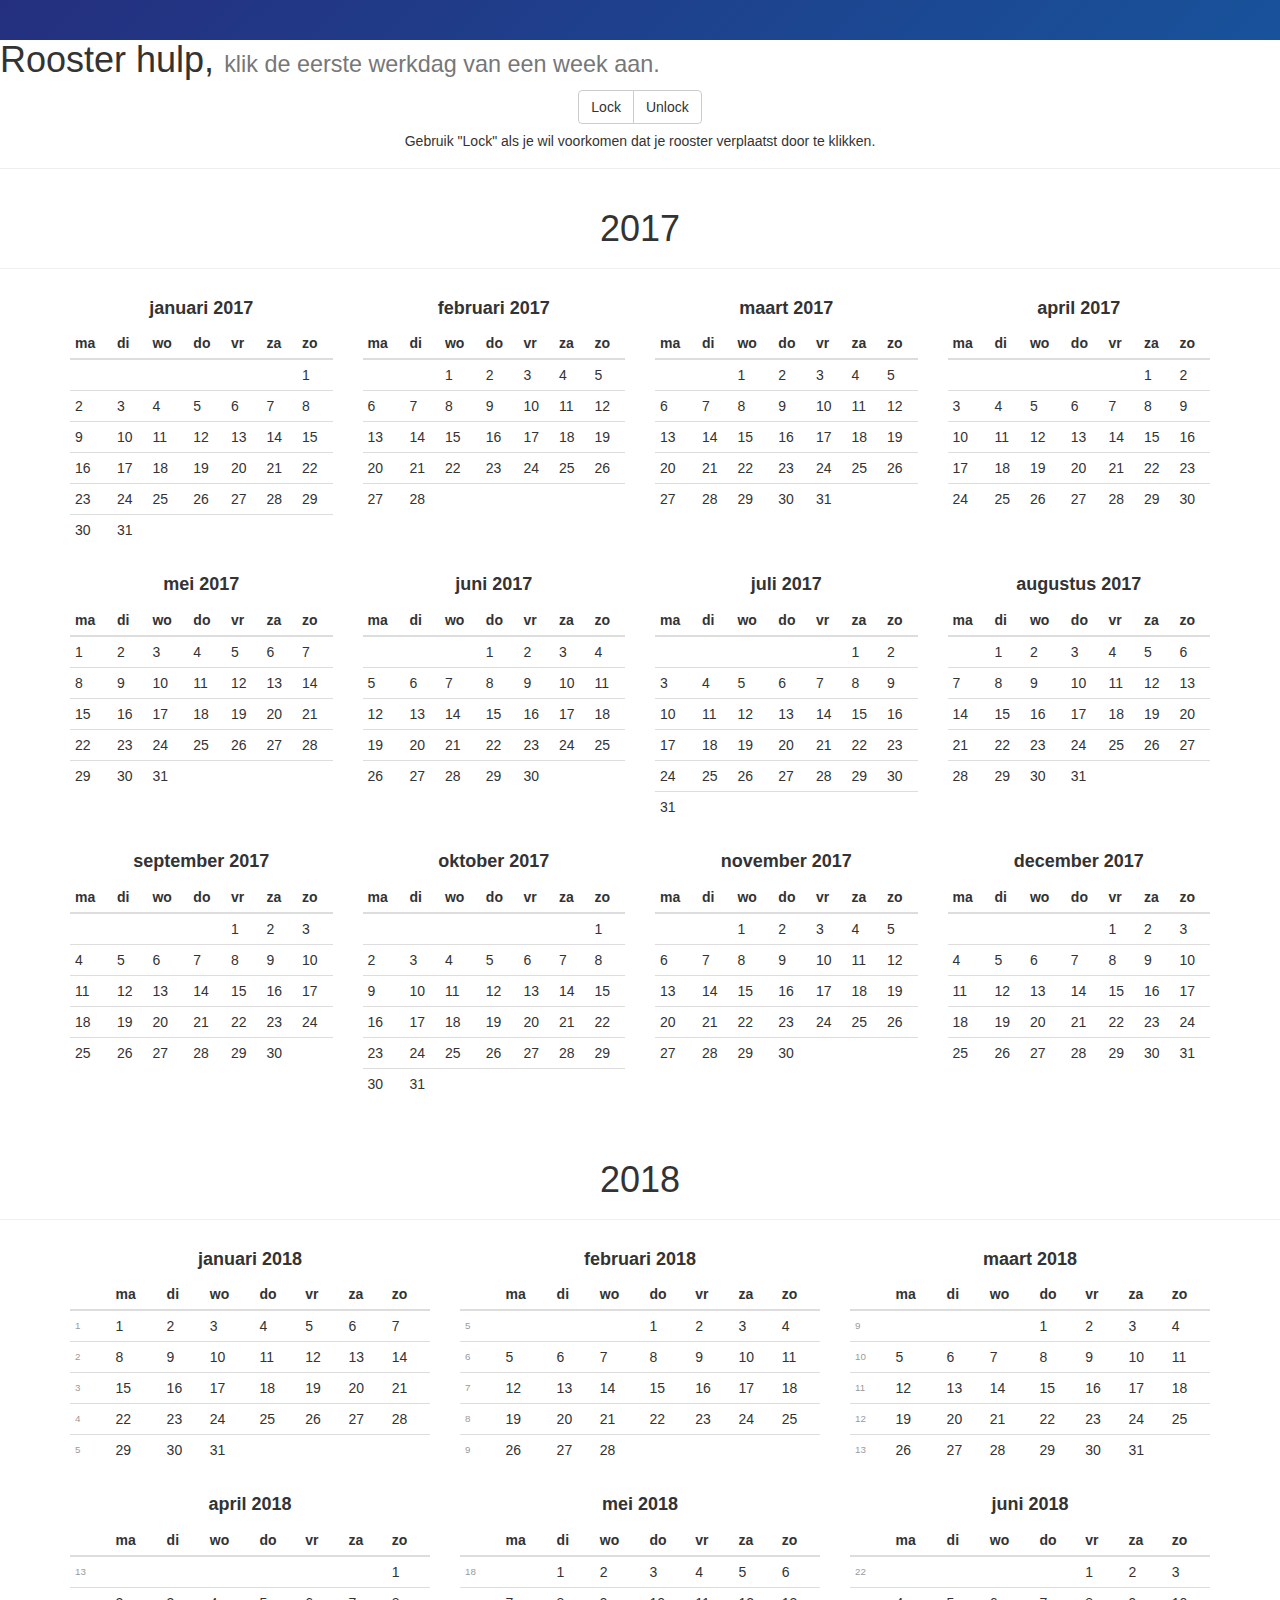
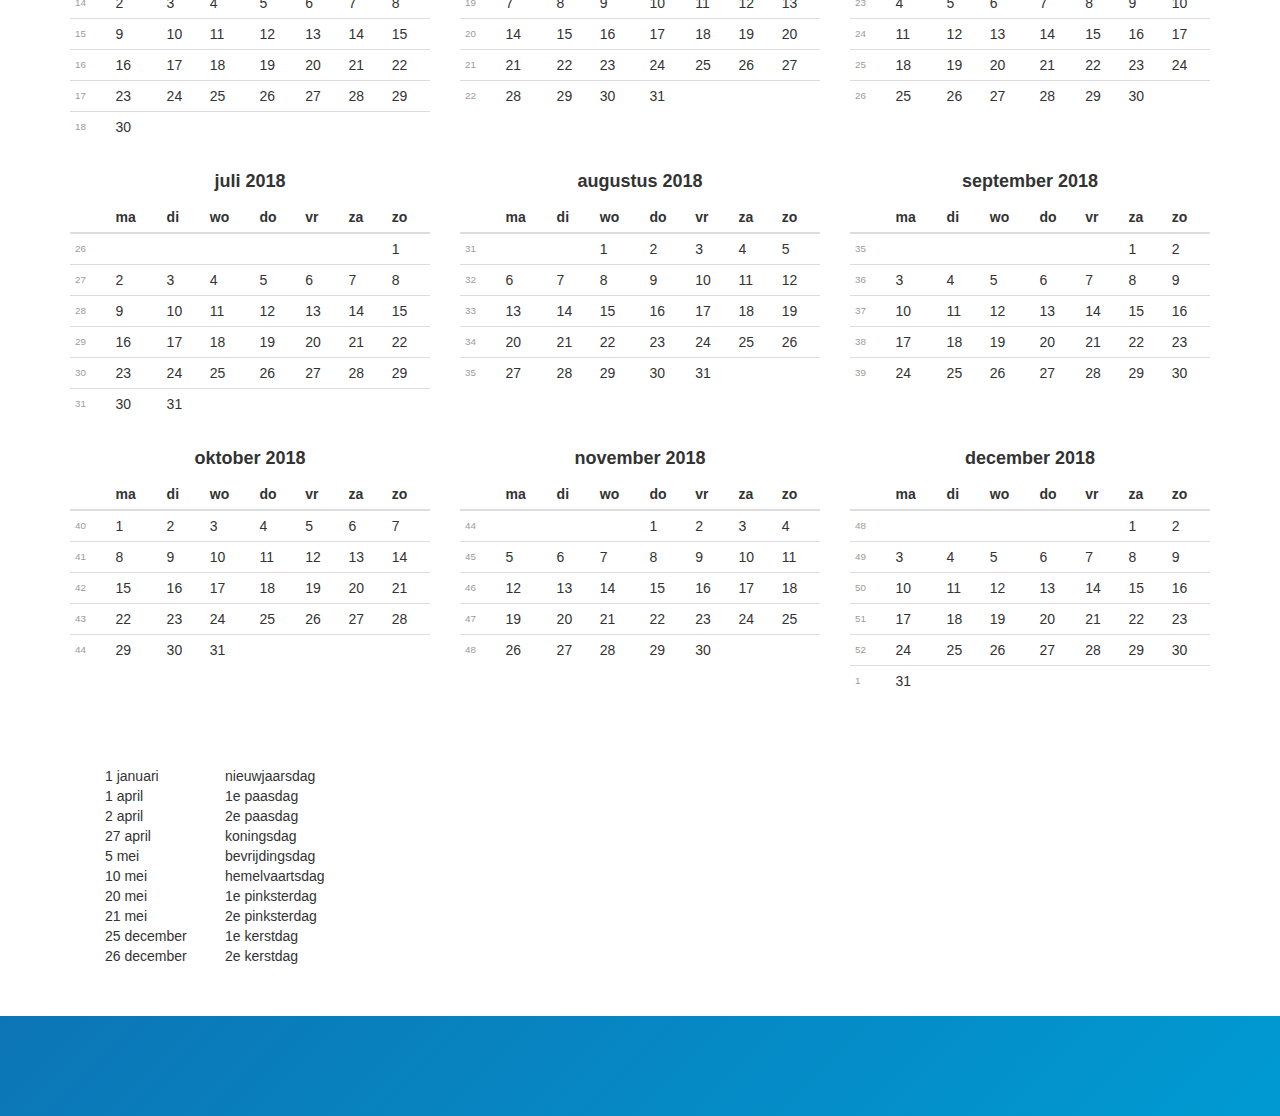
<file: index.html>
<!DOCTYPE html>
<html lang="en">
  <head>
    <meta charset="utf-8">
    <meta http-equiv="X-UA-Compatible" content="IE=edge">
    <meta name="viewport" content="width=device-width, initial-scale=1">
    <!-- The above 3 meta tags *must* come first in the head; any other head content must come *after* these tags -->
    <title>Rooster hulp</title>

    <!-- Bootstrap -->
    <link href="css/bootstrap.min.css" rel="stylesheet">
    <link href="css/custom.css" rel="stylesheet">

    <!-- HTML5 shim and Respond.js for IE8 support of HTML5 elements and media queries -->
    <!-- WARNING: Respond.js doesn't work if you view the page via file:// -->
    <!--[if lt IE 9]>
      <script src="https://oss.maxcdn.com/html5shiv/3.7.2/html5shiv.min.js"></script>
      <script src="https://oss.maxcdn.com/respond/1.4.2/respond.min.js"></script>
    <![endif]-->
    <!-- <script src="js/js.cookie.js"></script> -->
<!--       <script>document.write('<script src="http://' + (location.host || 'localhost').split(':')[0] + ':35729/livereload.js?snipver=1"></' + 'script>')</script> -->
  </head>
  <body>
<!-- find: (>)\n?\s*([\w\s]*)\s(<) -->
<!-- replace: \1\2\3 -->
<div class="page-header">
    <h1>Rooster hulp, <small>klik de eerste werkdag van een week aan.</small></h1>
    <div class="text-center">
    <div class="btn-group" role="group">
        <button type="button" id="lock" class="btn btn-default">Lock</button>
        <button type="button" id="unlock" class="btn btn-default">Unlock</button>
    </div>
    <h5>Gebruik "Lock" als je wil voorkomen dat je rooster verplaatst door te klikken.</h5>
    </div>
</div>


<div class="page-header text-center">
    <h1>2017</h1>
</div>
<!-- START CONTAINER 2017 -->
<div class="container">
  <div class="row">
    <div id="1-2017" class="col-md-3"><h4 class="text-center"><b>januari 2017</b></h4><table class="table table-condensed"><thead><tr><th>ma</th><th>di</th><th>wo</th><th>do</th><th>vr</th><th>za</th><th>zo</th></tr></thead><tr><td></td><td></td><td></td><td></td><td></td><td></td><td>1</td></tr><tr><td>2</td><td>3</td><td>4</td><td>5</td><td>6</td><td>7</td><td>8</td></tr><tr><td>9</td><td>10</td><td>11</td><td>12</td><td>13</td><td>14</td><td>15</td></tr><tr><td>16</td><td>17</td><td>18</td><td>19</td><td>20</td><td>21</td><td>22</td></tr><tr><td>23</td><td>24</td><td>25</td><td>26</td><td>27</td><td>28</td><td>29</td></tr><tr><td>30</td><td>31</td><td></td><td></td><td></td><td></td><td></td></tr></table></div>
    <div id="2-2017" class="col-md-3"><h4 class="text-center"><b>februari 2017</b></h4><table class="table table-condensed"><thead><tr><th>ma</th><th>di</th><th>wo</th><th>do</th><th>vr</th><th>za</th><th>zo</th></tr></thead><tr><td></td><td></td><td>1</td><td>2</td><td>3</td><td>4</td><td>5</td></tr><tr><td>6</td><td>7</td><td>8</td><td>9</td><td>10</td><td>11</td><td>12</td></tr><tr><td>13</td><td>14</td><td>15</td><td>16</td><td>17</td><td>18</td><td>19</td></tr><tr><td>20</td><td>21</td><td>22</td><td>23</td><td>24</td><td>25</td><td>26</td></tr><tr><td>27</td><td>28</td><td></td><td></td><td></td><td></td><td></td></tr></table></div>
    <div id="3-2017" class="col-md-3"><h4 class="text-center"><b>maart 2017</b></h4><table class="table table-condensed"><thead><tr><th>ma</th><th>di</th><th>wo</th><th>do</th><th>vr</th><th>za</th><th>zo</th></tr></thead><tr><td></td><td></td><td>1</td><td>2</td><td>3</td><td>4</td><td>5</td></tr><tr><td>6</td><td>7</td><td>8</td><td>9</td><td>10</td><td>11</td><td>12</td></tr><tr><td>13</td><td>14</td><td>15</td><td>16</td><td>17</td><td>18</td><td>19</td></tr><tr><td>20</td><td>21</td><td>22</td><td>23</td><td>24</td><td>25</td><td>26</td></tr><tr><td>27</td><td>28</td><td>29</td><td>30</td><td>31</td><td></td><td></td></tr></table></div>
    <div id="4-2017" class="col-md-3"><h4 class="text-center"><b>april 2017</b></h4><table class="table table-condensed"><thead><tr><th>ma</th><th>di</th><th>wo</th><th>do</th><th>vr</th><th>za</th><th>zo</th></tr></thead><tr><td></td><td></td><td></td><td></td><td></td><td>1</td><td>2</td></tr><tr><td>3</td><td>4</td><td>5</td><td>6</td><td>7</td><td>8</td><td>9</td></tr><tr><td>10</td><td>11</td><td>12</td><td>13</td><td>14</td><td>15</td><td>16</td></tr><tr><td>17</td><td>18</td><td>19</td><td>20</td><td>21</td><td>22</td><td>23</td></tr><tr><td>24</td><td>25</td><td>26</td><td>27</td><td>28</td><td>29</td><td>30</td></tr></table></div>
      <div class="clearfix"></div>
    <div id="5-2017" class="col-md-3"><h4 class="text-center"><b>mei 2017</b></h4><table class="table table-condensed"><thead><tr><th>ma</th><th>di</th><th>wo</th><th>do</th><th>vr</th><th>za</th><th>zo</th></tr></thead><tr><td>1</td><td>2</td><td>3</td><td>4</td><td>5</td><td>6</td><td>7</td></tr><tr><td>8</td><td>9</td><td>10</td><td>11</td><td>12</td><td>13</td><td>14</td></tr><tr><td>15</td><td>16</td><td>17</td><td>18</td><td>19</td><td>20</td><td>21</td></tr><tr><td>22</td><td>23</td><td>24</td><td>25</td><td>26</td><td>27</td><td>28</td></tr><tr><td>29</td><td>30</td><td>31</td><td></td><td></td><td></td><td></td></tr></table></div>
    <div id="6-2017" class="col-md-3"><h4 class="text-center"><b>juni 2017</b></h4><table class="table table-condensed"><thead><tr><th>ma</th><th>di</th><th>wo</th><th>do</th><th>vr</th><th>za</th><th>zo</th></tr></thead><tr><td></td><td></td><td></td><td>1</td><td>2</td><td>3</td><td>4</td></tr><tr><td>5</td><td>6</td><td>7</td><td>8</td><td>9</td><td>10</td><td>11</td></tr><tr><td>12</td><td>13</td><td>14</td><td>15</td><td>16</td><td>17</td><td>18</td></tr><tr><td>19</td><td>20</td><td>21</td><td>22</td><td>23</td><td>24</td><td>25</td></tr><tr><td>26</td><td>27</td><td>28</td><td>29</td><td>30</td><td></td><td></td></tr></table></div>
    <div id="7-2017" class="col-md-3"><h4 class="text-center"><b>juli 2017</b></h4><table class="table table-condensed"><thead><tr><th>ma</th><th>di</th><th>wo</th><th>do</th><th>vr</th><th>za</th><th>zo</th></tr></thead><tr><td></td><td></td><td></td><td></td><td></td><td>1</td><td>2</td></tr><tr><td>3</td><td>4</td><td>5</td><td>6</td><td>7</td><td>8</td><td>9</td></tr><tr><td>10</td><td>11</td><td>12</td><td>13</td><td>14</td><td>15</td><td>16</td></tr><tr><td>17</td><td>18</td><td>19</td><td>20</td><td>21</td><td>22</td><td>23</td></tr><tr><td>24</td><td>25</td><td>26</td><td>27</td><td>28</td><td>29</td><td>30</td></tr><tr><td>31</td><td></td><td></td><td></td><td></td><td></td><td></td></tr></table></div>
    <div id="8-2017" class="col-md-3"><h4 class="text-center"><b>augustus 2017</b></h4><table class="table table-condensed"><thead><tr><th>ma</th><th>di</th><th>wo</th><th>do</th><th>vr</th><th>za</th><th>zo</th></tr></thead><tr><td></td><td>1</td><td>2</td><td>3</td><td>4</td><td>5</td><td>6</td></tr><tr><td>7</td><td>8</td><td>9</td><td>10</td><td>11</td><td>12</td><td>13</td></tr><tr><td>14</td><td>15</td><td>16</td><td>17</td><td>18</td><td>19</td><td>20</td></tr><tr><td>21</td><td>22</td><td>23</td><td>24</td><td>25</td><td>26</td><td>27</td></tr><tr><td>28</td><td>29</td><td>30</td><td>31</td><td></td><td></td><td></td></tr></table></div>
      <div class="clearfix"></div>
    <div id="9-2017" class="col-md-3"><h4 class="text-center"><b>september 2017</b></h4><table class="table table-condensed"><thead><tr><th>ma</th><th>di</th><th>wo</th><th>do</th><th>vr</th><th>za</th><th>zo</th></tr></thead><tr><td></td><td></td><td></td><td></td><td>1</td><td>2</td><td>3</td></tr><tr><td>4</td><td>5</td><td>6</td><td>7</td><td>8</td><td>9</td><td>10</td></tr><tr><td>11</td><td>12</td><td>13</td><td>14</td><td>15</td><td>16</td><td>17</td></tr><tr><td>18</td><td>19</td><td>20</td><td>21</td><td>22</td><td>23</td><td>24</td></tr><tr><td>25</td><td>26</td><td>27</td><td>28</td><td>29</td><td>30</td><td></td></tr></table></div>
    <div id="10-2017" class="col-md-3"><h4 class="text-center"><b>oktober 2017</b></h4><table class="table table-condensed"><thead><tr><th>ma</th><th>di</th><th>wo</th><th>do</th><th>vr</th><th>za</th><th>zo</th></tr></thead><tr><td></td><td></td><td></td><td></td><td></td><td></td><td>1</td></tr><tr><td>2</td><td>3</td><td>4</td><td>5</td><td>6</td><td>7</td><td>8</td></tr><tr><td>9</td><td>10</td><td>11</td><td>12</td><td>13</td><td>14</td><td>15</td></tr><tr><td>16</td><td>17</td><td>18</td><td>19</td><td>20</td><td>21</td><td>22</td></tr><tr><td>23</td><td>24</td><td>25</td><td>26</td><td>27</td><td>28</td><td>29</td></tr><tr><td>30</td><td>31</td><td></td><td></td><td></td><td></td><td></td></tr></table></div>
    <div id="11-2017" class="col-md-3"><h4 class="text-center"><b>november 2017</b></h4><table class="table table-condensed"><thead><tr><th>ma</th><th>di</th><th>wo</th><th>do</th><th>vr</th><th>za</th><th>zo</th></tr></thead><tr><td></td><td></td><td>1</td><td>2</td><td>3</td><td>4</td><td>5</td></tr><tr><td>6</td><td>7</td><td>8</td><td>9</td><td>10</td><td>11</td><td>12</td></tr><tr><td>13</td><td>14</td><td>15</td><td>16</td><td>17</td><td>18</td><td>19</td></tr><tr><td>20</td><td>21</td><td>22</td><td>23</td><td>24</td><td>25</td><td>26</td></tr><tr><td>27</td><td>28</td><td>29</td><td>30</td><td></td><td></td><td></td></tr></table></div>
    <div id="12-2017" class="col-md-3"><h4 class="text-center"><b>december 2017</b></h4><table class="table table-condensed"><thead><tr><th>ma</th><th>di</th><th>wo</th><th>do</th><th>vr</th><th>za</th><th>zo</th></tr></thead><tr><td></td><td></td><td></td><td></td><td>1</td><td>2</td><td>3</td></tr><tr><td>4</td><td>5</td><td>6</td><td>7</td><td>8</td><td>9</td><td>10</td></tr><tr><td>11</td><td>12</td><td>13</td><td>14</td><td>15</td><td>16</td><td>17</td></tr><tr><td>18</td><td>19</td><td>20</td><td>21</td><td>22</td><td>23</td><td>24</td></tr><tr><td>25</td><td>26</td><td>27</td><td>28</td><td>29</td><td>30</td><td>31</td></tr></table></div>
      <div class="clearfix"></div>
    <div class="row">
      <div class="col-md-6"></div>
      <div class="col-md-6"></div>
    </div>
  </div>
</div>
<!-- END CONTAINER 2017 -->


<div class="page-header text-center">
    <h1>2018</h1>
</div>

<div class="container">
  <div class="row">
      <div id="1-2018" class="col-md-4"><h4 class="text-center"><b>januari&nbsp;2018</b></h4>
        <table class="table table-condensed">
                <thead><tr>
                    <th class="wknr" title="weeknummer">nr</th>
                    <th abbr="maandag" title="maandag">ma</th>
                    <th abbr="dinsdag" title="dinsdag">di</th>
                    <th abbr="woensdag" title="woensdag">wo</th>
                    <th abbr="donderdag" title="donderdag">do</th>
                    <th abbr="vrijdag" title="vrijdag">vr</th>
                    <th abbr="zaterdag" title="zaterdag">za</th>
                    <th abbr="zondag" title="zondag">zo</th>
                </tr></thead>
                <tr>
                    <td class="wknr" title="weeknummer 1">1</td>
                    <td class="vak">1</td>
                    <td>2</td>
                    <td>3</td>
                    <td>4</td>
                    <td>5</td>
                    <td class="wd_5">6</td>
                    <td class="wd_6">7</td>
                </tr>
                <tr>
                    <td class="wknr" title="weeknummer 2">2</td>
                    <td>8</td>
                    <td>9</td>
                    <td>10</td>
                    <td>11</td>
                    <td>12</td>
                    <td class="wd_5">13</td>
                    <td class="wd_6">14</td>
                </tr>
                <tr>
                    <td class="wknr" title="weeknummer 3">3</td>
                    <td>15</td>
                    <td>16</td>
                    <td>17</td>
                    <td>18</td>
                    <td>19</td>
                    <td class="wd_5">20</td>
                    <td class="wd_6">21</td>
                </tr>
                <tr>
                    <td class="wknr" title="weeknummer 4">4</td>
                    <td>22</td>
                    <td>23</td>
                    <td>24</td>
                    <td>25</td>
                    <td>26</td>
                    <td class="wd_5">27</td>
                    <td class="wd_6">28</td>
                </tr>
                <tr>
                    <td class="wknr" title="weeknummer 5">5</td>
                    <td>29</td>
                    <td>30</td>
                    <td>31</td>
                    <td colspan="4" class="emptycells"></td>
                </tr>
        </table>
      </div>
      <div id="2-2018" class="col-md-4"><h4 class="text-center"><b>februari&nbsp;2018</b></h4>
        <table class="table table-condensed">
                <thead><tr>
                    <th class="wknr" title="weeknummer">nr</th>
                    <th abbr="maandag" title="maandag">ma</th>
                    <th abbr="dinsdag" title="dinsdag">di</th>
                    <th abbr="woensdag" title="woensdag">wo</th>
                    <th abbr="donderdag" title="donderdag">do</th>
                    <th abbr="vrijdag" title="vrijdag">vr</th>
                    <th abbr="zaterdag" title="zaterdag">za</th>
                    <th abbr="zondag" title="zondag">zo</th>
                </tr></thead>
                <tr>
                    <td class="wknr" title="weeknummer 5">5</td>
                    <td colspan="3" class="emptycells"></td>
                    <td>1</td>
                    <td>2</td>
                    <td class="wd_5">3</td>
                    <td class="wd_6">4</td>
                </tr>
                <tr>
                    <td class="wknr" title="weeknummer 6">6</td>
                    <td>5</td>
                    <td>6</td>
                    <td>7</td>
                    <td>8</td>
                    <td>9</td>
                    <td class="wd_5">10</td>
                    <td class="wd_6">11</td>
                </tr>
                <tr>
                    <td class="wknr" title="weeknummer 7">7</td>
                    <td>12</td>
                    <td>13</td>
                    <td>14</td>
                    <td>15</td>
                    <td>16</td>
                    <td class="wd_5">17</td>
                    <td class="wd_6">18</td>
                </tr>
                <tr>
                    <td class="wknr" title="weeknummer 8">8</td>
                    <td>19</td>
                    <td>20</td>
                    <td>21</td>
                    <td>22</td>
                    <td>23</td>
                    <td class="wd_5">24</td>
                    <td class="wd_6">25</td>
                </tr>
                <tr>
                    <td class="wknr" title="weeknummer 9">9</td>
                    <td>26</td>
                    <td>27</td>
                    <td>28</td>
                    <td colspan="4" class="emptycells"></td>
                </tr>
        </table>
      </div>
      <div id="3-2018" class="col-md-4"><h4 class="text-center"><b>maart&nbsp;2018</b></h4>
        <table class="table table-condensed">
                <thead><tr>
                    <th class="wknr" title="weeknummer">nr</th>
                    <th abbr="maandag" title="maandag">ma</th>
                    <th abbr="dinsdag" title="dinsdag">di</th>
                    <th abbr="woensdag" title="woensdag">wo</th>
                    <th abbr="donderdag" title="donderdag">do</th>
                    <th abbr="vrijdag" title="vrijdag">vr</th>
                    <th abbr="zaterdag" title="zaterdag">za</th>
                    <th abbr="zondag" title="zondag">zo</th>
                </tr></thead>
                <tr>
                    <td class="wknr" title="weeknummer 9">9</td>
                    <td colspan="3" class="emptycells"></td>
                    <td>1</td>
                    <td>2</td>
                    <td class="wd_5">3</td>
                    <td class="wd_6">4</td>
                </tr>
                <tr>
                    <td class="wknr" title="weeknummer 10">10</td>
                    <td>5</td>
                    <td>6</td>
                    <td>7</td>
                    <td>8</td>
                    <td>9</td>
                    <td class="wd_5">10</td>
                    <td class="wd_6">11</td>
                </tr>
                <tr>
                    <td class="wknr" title="weeknummer 11">11</td>
                    <td>12</td>
                    <td>13</td>
                    <td>14</td>
                    <td>15</td>
                    <td>16</td>
                    <td class="wd_5">17</td>
                    <td class="wd_6">18</td>
                </tr>
                <tr>
                    <td class="wknr" title="weeknummer 12">12</td>
                    <td>19</td>
                    <td>20</td>
                    <td>21</td>
                    <td>22</td>
                    <td>23</td>
                    <td class="wd_5">24</td>
                    <td class="wd_6">25</td>
                </tr>
                <tr>
                    <td class="wknr" title="weeknummer 13">13</td>
                    <td>26</td>
                    <td>27</td>
                    <td>28</td>
                    <td>29</td>
                    <td>30</td>
                    <td class="wd_5">31</td>
                    <td colspan="1" class="emptycells"></td>
                </tr>
        </table>
      </div>
      <div class="clearfix"></div>
      <div id="4-2018" class="col-md-4"><h4 class="text-center"><b>april&nbsp;2018</b></h4>
        <table class="table table-condensed">
                <thead><tr>
                    <th class="wknr" title="weeknummer">nr</th>
                    <th abbr="maandag" title="maandag">ma</th>
                    <th abbr="dinsdag" title="dinsdag">di</th>
                    <th abbr="woensdag" title="woensdag">wo</th>
                    <th abbr="donderdag" title="donderdag">do</th>
                    <th abbr="vrijdag" title="vrijdag">vr</th>
                    <th abbr="zaterdag" title="zaterdag">za</th>
                    <th abbr="zondag" title="zondag">zo</th>
                </tr></thead>
                <tr>
                    <td class="wknr" title="weeknummer 13">13</td>
                    <td colspan="6" class="emptycells"></td>
                    <td class="wd_6 vak">1</a></td>
                </tr>
                <tr>
                    <td class="wknr" title="weeknummer 14">14</td>
                    <td class="vak">2</a></td>
                    <td>3</td>
                    <td>4</td>
                    <td>5</td>
                    <td>6</td>
                    <td class="wd_5">7</td>
                    <td class="wd_6">8</td>
                </tr>
                <tr>
                    <td class="wknr" title="weeknummer 15">15</td>
                    <td>9</td>
                    <td>10</td>
                    <td>11</td>
                    <td>12</td>
                    <td>13</td>
                    <td class="wd_5">14</td>
                    <td class="wd_6">15</td>
                </tr>
                <tr>
                    <td class="wknr" title="weeknummer 16">16</td>
                    <td>16</td>
                    <td>17</td>
                    <td>18</td>
                    <td>19</td>
                    <td>20</td>
                    <td class="wd_5">21</td>
                    <td class="wd_6">22</td>
                </tr>
                <tr>
                    <td class="wknr" title="weeknummer 17">17</td>
                    <td>23</td>
                    <td>24</td>
                    <td>25</td>
                    <td>26</td>
                    <td class="vak">27</td>
                    <td class="wd_5">28</td>
                    <td class="wd_6">29</td>
                </tr>
                <tr>
                    <td class="wknr" title="weeknummer 18">18</td>
                    <td>30</td>
                    <td colspan="6" class="emptycells"></td>
                </tr>
        </table>
      </div>
      <div id="5-2018" class="col-md-4"><h4 class="text-center"><b>mei&nbsp;2018</b></h4>
        <table class="table table-condensed">
                <thead><tr>
                    <th class="wknr" title="weeknummer">nr</th>
                    <th abbr="maandag" title="maandag">ma</th>
                    <th abbr="dinsdag" title="dinsdag">di</th>
                    <th abbr="woensdag" title="woensdag">wo</th>
                    <th abbr="donderdag" title="donderdag">do</th>
                    <th abbr="vrijdag" title="vrijdag">vr</th>
                    <th abbr="zaterdag" title="zaterdag">za</th>
                    <th abbr="zondag" title="zondag">zo</th>
                </tr></thead>
                <tr>
                    <td class="wknr" title="weeknummer 18">18</td>
                    <td colspan="1" class="emptycells"></td>
                    <td>1</td>
                    <td>2</td>
                    <td>3</td>
                    <td>4</td>
                    <td class="wd_5 vak">5</td>
                    <td class="wd_6">6</td>
                </tr>
                <tr>
                    <td class="wknr" title="weeknummer 19">19</td>
                    <td>7</td>
                    <td>8</td>
                    <td>9</td>
                    <td class="vak">10</td>
                    <td>11</td>
                    <td class="wd_5">12</td>
                    <td class="wd_6">13</td>
                </tr>
                <tr>
                    <td class="wknr" title="weeknummer 20">20</td>
                    <td>14</td>
                    <td>15</td>
                    <td>16</td>
                    <td>17</td>
                    <td>18</td>
                    <td class="wd_5">19</td>
                    <td class="wd_6 vak">20</a></td>
                </tr>
                <tr>
                    <td class="wknr" title="weeknummer 21">21</td>
                    <td class="vak">21</a></td>
                    <td>22</td>
                    <td>23</td>
                    <td>24</td>
                    <td>25</td>
                    <td class="wd_5">26</td>
                    <td class="wd_6">27</td>
                </tr>
                <tr>
                    <td class="wknr" title="weeknummer 22">22</td>
                    <td>28</td>
                    <td>29</td>
                    <td>30</td>
                    <td>31</td>
                    <td colspan="3" class="emptycells"></td>
                </tr>
        </table>
      </div>
      <div id="6-2018" class="col-md-4"><h4 class="text-center"><b>juni&nbsp;2018</b></h4>
        <table class="table table-condensed">
                <thead><tr>
                    <th class="wknr" title="weeknummer">nr</th>
                    <th abbr="maandag" title="maandag">ma</th>
                    <th abbr="dinsdag" title="dinsdag">di</th>
                    <th abbr="woensdag" title="woensdag">wo</th>
                    <th abbr="donderdag" title="donderdag">do</th>
                    <th abbr="vrijdag" title="vrijdag">vr</th>
                    <th abbr="zaterdag" title="zaterdag">za</th>
                    <th abbr="zondag" title="zondag">zo</th>
                </tr></thead>
                <tr>
                    <td class="wknr" title="weeknummer 22">22</td>
                    <td colspan="4" class="emptycells"></td>
                    <td>1</td>
                    <td class="wd_5">2</td>
                    <td class="wd_6">3</td>
                </tr>
                <tr>
                    <td class="wknr" title="weeknummer 23">23</td>
                    <td>4</td>
                    <td>5</td>
                    <td>6</td>
                    <td>7</td>
                    <td>8</td>
                    <td class="wd_5">9</td>
                    <td class="wd_6">10</td>
                </tr>
                <tr>
                    <td class="wknr" title="weeknummer 24">24</td>
                    <td>11</td>
                    <td>12</td>
                    <td>13</td>
                    <td>14</td>
                    <td>15</td>
                    <td class="wd_5">16</td>
                    <td class="wd_6">17</td>
                </tr>
                <tr>
                    <td class="wknr" title="weeknummer 25">25</td>
                    <td>18</td>
                    <td>19</td>
                    <td>20</td>
                    <td>21</td>
                    <td>22</td>
                    <td class="wd_5">23</td>
                    <td class="wd_6">24</td>
                </tr>
                <tr>
                    <td class="wknr" title="weeknummer 26">26</td>
                    <td>25</td>
                    <td>26</td>
                    <td>27</td>
                    <td>28</td>
                    <td>29</td>
                    <td class="wd_5">30</td>
                    <td colspan="1" class="emptycells"></td>
                </tr>
        </table>
      </div>
      <div class="clearfix"></div>
      <div id="7-2018" class="col-md-4"><h4 class="text-center"><b>juli&nbsp;2018</b></h4>
        <table class="table table-condensed">
                <thead><tr>
                    <th class="wknr" title="weeknummer">nr</th>
                    <th abbr="maandag" title="maandag">ma</th>
                    <th abbr="dinsdag" title="dinsdag">di</th>
                    <th abbr="woensdag" title="woensdag">wo</th>
                    <th abbr="donderdag" title="donderdag">do</th>
                    <th abbr="vrijdag" title="vrijdag">vr</th>
                    <th abbr="zaterdag" title="zaterdag">za</th>
                    <th abbr="zondag" title="zondag">zo</th>
                </tr></thead>
                <tr>
                    <td class="wknr" title="weeknummer 26">26</td>
                    <td colspan="6" class="emptycells"></td>
                    <td class="wd_6">1</td>
                </tr>
                <tr>
                    <td class="wknr" title="weeknummer 27">27</td>
                    <td>2</td>
                    <td>3</td>
                    <td>4</td>
                    <td>5</td>
                    <td>6</td>
                    <td class="wd_5">7</td>
                    <td class="wd_6">8</td>
                </tr>
                <tr>
                    <td class="wknr" title="weeknummer 28">28</td>
                    <td>9</td>
                    <td>10</td>
                    <td>11</td>
                    <td>12</td>
                    <td>13</td>
                    <td class="wd_5">14</td>
                    <td class="wd_6">15</td>
                </tr>
                <tr>
                    <td class="wknr" title="weeknummer 29">29</td>
                    <td>16</td>
                    <td>17</td>
                    <td>18</td>
                    <td>19</td>
                    <td>20</td>
                    <td class="wd_5">21</td>
                    <td class="wd_6">22</td>
                </tr>
                <tr>
                    <td class="wknr" title="weeknummer 30">30</td>
                    <td>23</td>
                    <td>24</td>
                    <td>25</td>
                    <td>26</td>
                    <td>27</td>
                    <td class="wd_5">28</td>
                    <td class="wd_6">29</td>
                </tr>
                <tr>
                    <td class="wknr" title="weeknummer 31">31</td>
                    <td>30</td>
                    <td>31</td>
                    <td colspan="5" class="emptycells"></td>
                </tr>
        </table>
      </div>
      <div id="8-2018" class="col-md-4"><h4 class="text-center"><b>augustus&nbsp;2018</b></h4>
        <table class="table table-condensed">
                <thead><tr>
                    <th class="wknr" title="weeknummer">nr</th>
                    <th abbr="maandag" title="maandag">ma</th>
                    <th abbr="dinsdag" title="dinsdag">di</th>
                    <th abbr="woensdag" title="woensdag">wo</th>
                    <th abbr="donderdag" title="donderdag">do</th>
                    <th abbr="vrijdag" title="vrijdag">vr</th>
                    <th abbr="zaterdag" title="zaterdag">za</th>
                    <th abbr="zondag" title="zondag">zo</th>
                </tr></thead>
                <tr>
                    <td class="wknr" title="weeknummer 31">31</td>
                    <td colspan="2" class="emptycells"></td>
                    <td>1</td>
                    <td>2</td>
                    <td>3</td>
                    <td class="wd_5">4</td>
                    <td class="wd_6">5</td>
                </tr>
                <tr>
                    <td class="wknr" title="weeknummer 32">32</td>
                    <td>6</td>
                    <td>7</td>
                    <td>8</td>
                    <td>9</td>
                    <td>10</td>
                    <td class="wd_5">11</td>
                    <td class="wd_6">12</td>
                </tr>
                <tr>
                    <td class="wknr" title="weeknummer 33">33</td>
                    <td>13</td>
                    <td>14</td>
                    <td>15</td>
                    <td>16</td>
                    <td>17</td>
                    <td class="wd_5">18</td>
                    <td class="wd_6">19</td>
                </tr>
                <tr>
                    <td class="wknr" title="weeknummer 34">34</td>
                    <td>20</td>
                    <td>21</td>
                    <td>22</td>
                    <td>23</td>
                    <td>24</td>
                    <td class="wd_5">25</td>
                    <td class="wd_6">26</td>
                </tr>
                <tr>
                    <td class="wknr" title="weeknummer 35">35</td>
                    <td>27</td>
                    <td>28</td>
                    <td>29</td>
                    <td>30</td>
                    <td>31</td>
                    <td colspan="2" class="emptycells"></td>
                </tr>
        </table>
      </div>
    <div class="text-center" id="dish-top-mobile"></div>
      <div id="9-2018" class="col-md-4"><h4 class="text-center"><b>september&nbsp;2018</b></h4>
        <table class="table table-condensed">
                <thead><tr>
                    <th class="wknr" title="weeknummer">nr</th>
                    <th abbr="maandag" title="maandag">ma</th>
                    <th abbr="dinsdag" title="dinsdag">di</th>
                    <th abbr="woensdag" title="woensdag">wo</th>
                    <th abbr="donderdag" title="donderdag">do</th>
                    <th abbr="vrijdag" title="vrijdag">vr</th>
                    <th abbr="zaterdag" title="zaterdag">za</th>
                    <th abbr="zondag" title="zondag">zo</th>
                </tr></thead>
                <tr>
                    <td class="wknr" title="weeknummer 35">35</td>
                    <td colspan="5" class="emptycells"></td>
                    <td class="wd_5">1</td>
                    <td class="wd_6">2</td>
                </tr>
                <tr>
                    <td class="wknr" title="weeknummer 36">36</td>
                    <td>3</td>
                    <td>4</td>
                    <td>5</td>
                    <td>6</td>
                    <td>7</td>
                    <td class="wd_5">8</td>
                    <td class="wd_6">9</td>
                </tr>
                <tr>
                    <td class="wknr" title="weeknummer 37">37</td>
                    <td>10</td>
                    <td>11</td>
                    <td>12</td>
                    <td>13</td>
                    <td>14</td>
                    <td class="wd_5">15</td>
                    <td class="wd_6">16</td>
                </tr>
                <tr>
                    <td class="wknr" title="weeknummer 38">38</td>
                    <td>17</td>
                    <td>18</td>
                    <td>19</td>
                    <td>20</td>
                    <td>21</td>
                    <td class="wd_5">22</td>
                    <td class="wd_6">23</td>
                </tr>
                <tr>
                    <td class="wknr" title="weeknummer 39">39</td>
                    <td>24</td>
                    <td>25</td>
                    <td>26</td>
                    <td>27</td>
                    <td>28</td>
                    <td class="wd_5">29</td>
                    <td class="wd_6">30</td>
                </tr>
        </table>
      </div>
      <div class="clearfix"></div>
      <div id="10-2018" class="col-md-4"><h4 class="text-center"><b>oktober&nbsp;2018</b></h4>
        <table class="table table-condensed">
                <thead><tr>
                    <th class="wknr" title="weeknummer">nr</th>
                    <th abbr="maandag" title="maandag">ma</th>
                    <th abbr="dinsdag" title="dinsdag">di</th>
                    <th abbr="woensdag" title="woensdag">wo</th>
                    <th abbr="donderdag" title="donderdag">do</th>
                    <th abbr="vrijdag" title="vrijdag">vr</th>
                    <th abbr="zaterdag" title="zaterdag">za</th>
                    <th abbr="zondag" title="zondag">zo</th>
                </tr></thead>
                <tr>
                    <td class="wknr" title="weeknummer 40">40</td>
                    <td>1</td>
                    <td>2</td>
                    <td>3</td>
                    <td>4</td>
                    <td>5</td>
                    <td class="wd_5">6</td>
                    <td class="wd_6">7</td>
                </tr>
                <tr>
                    <td class="wknr" title="weeknummer 41">41</td>
                    <td>8</td>
                    <td>9</td>
                    <td>10</td>
                    <td>11</td>
                    <td>12</td>
                    <td class="wd_5">13</td>
                    <td class="wd_6">14</td>
                </tr>
                <tr>
                    <td class="wknr" title="weeknummer 42">42</td>
                    <td>15</td>
                    <td>16</td>
                    <td>17</td>
                    <td>18</td>
                    <td>19</td>
                    <td class="wd_5">20</td>
                    <td class="wd_6">21</td>
                </tr>
                <tr>
                    <td class="wknr" title="weeknummer 43">43</td>
                    <td>22</td>
                    <td>23</td>
                    <td>24</td>
                    <td>25</td>
                    <td>26</td>
                    <td class="wd_5">27</td>
                    <td class="wd_6">28</td>
                </tr>
                <tr>
                    <td class="wknr" title="weeknummer 44">44</td>
                    <td>29</td>
                    <td>30</td>
                    <td>31</td>
                    <td colspan="4" class="emptycells"></td>
                </tr>
        </table>
      </div>
      <div id="11-2018" class="col-md-4"><h4 class="text-center"><b>november&nbsp;2018</b></h4>
        <table class="table table-condensed">
                <thead><tr>
                    <th class="wknr" title="weeknummer">nr</th>
                    <th abbr="maandag" title="maandag">ma</th>
                    <th abbr="dinsdag" title="dinsdag">di</th>
                    <th abbr="woensdag" title="woensdag">wo</th>
                    <th abbr="donderdag" title="donderdag">do</th>
                    <th abbr="vrijdag" title="vrijdag">vr</th>
                    <th abbr="zaterdag" title="zaterdag">za</th>
                    <th abbr="zondag" title="zondag">zo</th>
                </tr></thead>
                <tr>
                    <td class="wknr" title="weeknummer 44">44</td>
                    <td colspan="3" class="emptycells"></td>
                    <td>1</td>
                    <td>2</td>
                    <td class="wd_5">3</td>
                    <td class="wd_6">4</td>
                </tr>
                <tr>
                    <td class="wknr" title="weeknummer 45">45</td>
                    <td>5</td>
                    <td>6</td>
                    <td>7</td>
                    <td>8</td>
                    <td>9</td>
                    <td class="wd_5">10</td>
                    <td class="wd_6">11</td>
                </tr>
                <tr>
                    <td class="wknr" title="weeknummer 46">46</td>
                    <td>12</td>
                    <td>13</td>
                    <td>14</td>
                    <td>15</td>
                    <td>16</td>
                    <td class="wd_5">17</td>
                    <td class="wd_6">18</td>
                </tr>
                <tr>
                    <td class="wknr" title="weeknummer 47">47</td>
                    <td>19</td>
                    <td>20</td>
                    <td>21</td>
                    <td>22</td>
                    <td>23</td>
                    <td class="wd_5">24</td>
                    <td class="wd_6">25</td>
                </tr>
                <tr>
                    <td class="wknr" title="weeknummer 48">48</td>
                    <td>26</td>
                    <td>27</td>
                    <td>28</td>
                    <td>29</td>
                    <td>30</td>
                    <td colspan="2" class="emptycells"></td>
                </tr>
        </table>
      </div>
      <div id="12-2018" class="col-md-4"><h4 class="text-center"><b>december&nbsp;2018</b></h4>
        <table class="table table-condensed">
                <thead><tr>
                    <th class="wknr" title="weeknummer">nr</th>
                    <th abbr="maandag" title="maandag">ma</th>
                    <th abbr="dinsdag" title="dinsdag">di</th>
                    <th abbr="woensdag" title="woensdag">wo</th>
                    <th abbr="donderdag" title="donderdag">do</th>
                    <th abbr="vrijdag" title="vrijdag">vr</th>
                    <th abbr="zaterdag" title="zaterdag">za</th>
                    <th abbr="zondag" title="zondag">zo</th>
                </tr></thead>
                <tr>
                    <td class="wknr" title="weeknummer 48">48</td>
                    <td colspan="5" class="emptycells"></td>
                    <td class="wd_5">1</td>
                    <td class="wd_6">2</td>
                </tr>
                <tr>
                    <td class="wknr" title="weeknummer 49">49</td>
                    <td>3</td>
                    <td>4</td>
                    <td>5</td>
                    <td>6</td>
                    <td>7</td>
                    <td class="wd_5">8</td>
                    <td class="wd_6">9</td>
                </tr>
                <tr>
                    <td class="wknr" title="weeknummer 50">50</td>
                    <td>10</td>
                    <td>11</td>
                    <td>12</td>
                    <td>13</td>
                    <td>14</td>
                    <td class="wd_5">15</td>
                    <td class="wd_6">16</td>
                </tr>
                <tr>
                    <td class="wknr" title="weeknummer 51">51</td>
                    <td>17</td>
                    <td>18</td>
                    <td>19</td>
                    <td>20</td>
                    <td>21</td>
                    <td class="wd_5">22</td>
                    <td class="wd_6">23</td>
                </tr>
                <tr>
                    <td class="wknr" title="weeknummer 52">52</td>
                    <td>24</td>
                    <td class="vak">25</a></td>
                    <td class="vak">26</a></td>
                    <td>27</td>
                    <td>28</td>
                    <td class="wd_5">29</td>
                    <td class="wd_6">30</td>
                </tr>
                <tr>
                    <td class="wknr" title="weeknummer 1">1</td>
                    <td>31</td>
                    <td colspan="6" class="emptycells"></td>
                </tr>
        </table>
      </div>
      <div class="clearfix"></div>
    
    
    
    
    
    
    
    
    
    
    <div class="clear"></div>
    <div id="legenda_feestdagen_jaarkalender" style="margin: 50px">
        <table class="fl" id="legenda_left">
            <tbody>
                <tr>
                    <td style="width:120px;">
                        <div class="fl legenda_day">1 januari</div>
                    </td>
                    <td>
                        <div class="fl"> nieuwjaarsdag</div>
                    </td>
                </tr>
                <tr>
                    <td style="width:120px;">
                        <div class="fl legenda_day">1 april</div>
                    </td>
                    <td>
                        <div class="fl"> 1e paasdag</div>
                    </td>
                </tr>
                <tr>
                    <td style="width:120px;">
                        <div class="fl legenda_day">2 april</div>
                    </td>
                    <td>
                        <div class="fl"> 2e paasdag</div>
                    </td>
                </tr>
                <tr>
                    <td style="width:120px;">
                        <div class="fl legenda_day">27 april</div>
                    </td>
                    <td>
                        <div class="fl"> koningsdag</div>
                    </td>
                </tr>
                <tr>
                    <td style="width:120px;">
                        <div class="fl legenda_day">5 mei</div>
                    </td>
                    <td>
                        <div class="fl"> bevrijdingsdag</div>
                    </td>
                </tr>
            </tbody>
        </table>
        <div class="clear hidden-md hidden-lg"></div>
        <table class="fl" id="legenda_right">
            <tbody>
                <tr>
                    <td style="width:120px;">
                        <div class="fl legenda_day">10 mei</div>
                    </td>
                    <td>
                        <div class="fl"> hemelvaartsdag</div>
                    </td>
                </tr>
                <tr>
                    <td style="width:120px;">
                        <div class="fl legenda_day">20 mei</div>
                    </td>
                    <td>
                        <div class="fl"> 1e pinksterdag</div>
                    </td>
                </tr>
                <tr>
                    <td style="width:120px;">
                        <div class="fl legenda_day">21 mei</div>
                    </td>
                    <td>
                        <div class="fl"> 2e pinksterdag</div>
                    </td>
                </tr>
                <tr>
                    <td style="width:120px;">
                        <div class="fl legenda_day">25 december</div>
                    </td>
                    <td>
                        <div class="fl"> 1e kerstdag</div>
                    </td>
                </tr>
                <tr>
                    <td style="width:120px;">
                        <div class="fl legenda_day">26 december</div>
                    </td>
                    <td>
                        <div class="fl"> 2e kerstdag</div>
                    </td>
                </tr>
            </tbody>
        </table>
  </div>
</div>




<!-- jQuery (necessary for Bootstrap's JavaScript plugins) -->
<script src="https://ajax.googleapis.com/ajax/libs/jquery/1.11.3/jquery.min.js"></script>
<script src="calender.js"></script>
    <!-- Include all compiled plugins (below), or include individual files as needed -->
    <script src="js/bootstrap.min.js"></script>
  </body>
</html>
</file>
<file: css/custom.css>
html {
	min-height: 100vh;
	background: #242f7f; /* Old browsers */
	/* IE9 SVG, needs conditional override of 'filter' to 'none' */
	background: url([data-uri]);
	background: -moz-linear-gradient(-45deg,  #242f7f 0%, #009ad2 100%); /* FF3.6+ */
	background: -webkit-gradient(linear, left top, right bottom, color-stop(0%,#242f7f), color-stop(100%,#009ad2)); /* Chrome,Safari4+ */
	background: -webkit-linear-gradient(-45deg,  #242f7f 0%,#009ad2 100%); /* Chrome10+,Safari5.1+ */
	background: -o-linear-gradient(-45deg,  #242f7f 0%,#009ad2 100%); /* Opera 11.10+ */
	background: -ms-linear-gradient(-45deg,  #242f7f 0%,#009ad2 100%); /* IE10+ */
	background: linear-gradient(135deg,  #242f7f 0%,#009ad2 100%); /* W3C */
	filter: progid:DXImageTransform.Microsoft.gradient( startColorstr='#242f7f', endColorstr='#009ad2',GradientType=1 ); /* IE6-8 fallback on horizontal gradient */
	overflow: -moz-scrollbars-vertical; /* For FF */
	-ms-overflow-y: scroll; /* For IE */
	overflow-y: scroll; /* For others & old IE */
}

body {
	margin-bottom: 100px;
	margin-top: 0px;
}

[title="weeknummer"] {
	color: white;
}

.wknr:not([title="weeknummer"]) {
	/*min-width: 24px;*/
	opacity: 0.5;
	font-size: 0.7em;
	line-height: 20px;
}

.table tbody tr > td:hover {
  background-color: #dff0d8 !important;
} 

.table > thead > tr > td.ochtend,
.table > tbody > tr > td.ochtend,
.table > tfoot > tr > td.ochtend,
.table > thead > tr > th.ochtend,
.table > tbody > tr > th.ochtend,
.table > tfoot > tr > th.ochtend,
.table > thead > tr.ochtend > td,
.table > tbody > tr.ochtend > td,
.table > tfoot > tr.ochtend > td,
.table > thead > tr.ochtend > th,
.table > tbody > tr.ochtend > th,
.table > tfoot > tr.ochtend > th {
  background-color: #d9edf7;
}
.table > tbody > tr > td.ochtend:hover {
  background-color: #c4e3f3;
}

.table > thead > tr > td.avond,
.table > tbody > tr > td.avond,
.table > tfoot > tr > td.avond,
.table > thead > tr > th.avond,
.table > tbody > tr > th.avond,
.table > tfoot > tr > th.avond,
.table > thead > tr.avond > td,
.table > tbody > tr.avond > td,
.table > tfoot > tr.avond > td,
.table > thead > tr.avond > th,
.table > tbody > tr.avond > th,
.table > tfoot > tr.avond > th {
  background-color: #c4e3f3;
}
.table > tbody > tr > td.avond:hover {
  background-color: #AAD8F0;
}

.table > thead > tr > td.nacht,
.table > tbody > tr > td.nacht,
.table > tfoot > tr > td.nacht,
.table > thead > tr > th.nacht,
.table > tbody > tr > th.nacht,
.table > tfoot > tr > th.nacht,
.table > thead > tr.nacht > td,
.table > tbody > tr.nacht > td,
.table > tfoot > tr.nacht > td,
.table > thead > tr.nacht > th,
.table > tbody > tr.nacht > th,
.table > tfoot > tr.nacht > th {
  background-color: #AAD8F0;
}
.table > tbody > tr > td.nacht:hover {
  background-color: #8AC5E3;
}

.table > thead > tr > td.feestdag,
.table > tbody > tr > td.feestdag,
.table > tfoot > tr > td.feestdag,
.table > thead > tr > th.feestdag,
.table > tbody > tr > th.feestdag,
.table > tfoot > tr > th.feestdag,
.table > thead > tr.feestdag > td,
.table > tbody > tr.feestdag > td,
.table > tfoot > tr.feestdag > td,
.table > thead > tr.feestdag > th,
.table > tbody > tr.feestdag > th,
.table > tfoot > tr.feestdag > th {
  background-color: #faf2cc;
}
.table > tbody > tr > td.feestdag:hover {
  background-color: #FAEDAF !important;
}

.table > thead > tr > td.test,
.table > tbody > tr > td.test,
.table > tfoot > tr > td.test,
.table > thead > tr > th.test,
.table > tbody > tr > th.test,
.table > tfoot > tr > th.test,
.table > thead > tr.test > td,
.table > tbody > tr.test > td,
.table > tfoot > tr.test > td,
.table > thead > tr.test > th,
.table > tbody > tr.test > th,
.table > tfoot > tr.test > th {
  background-color: red !important;
}
.table > tbody > tr > td.test:hover {
  background-color: red !important;
}
</file>
